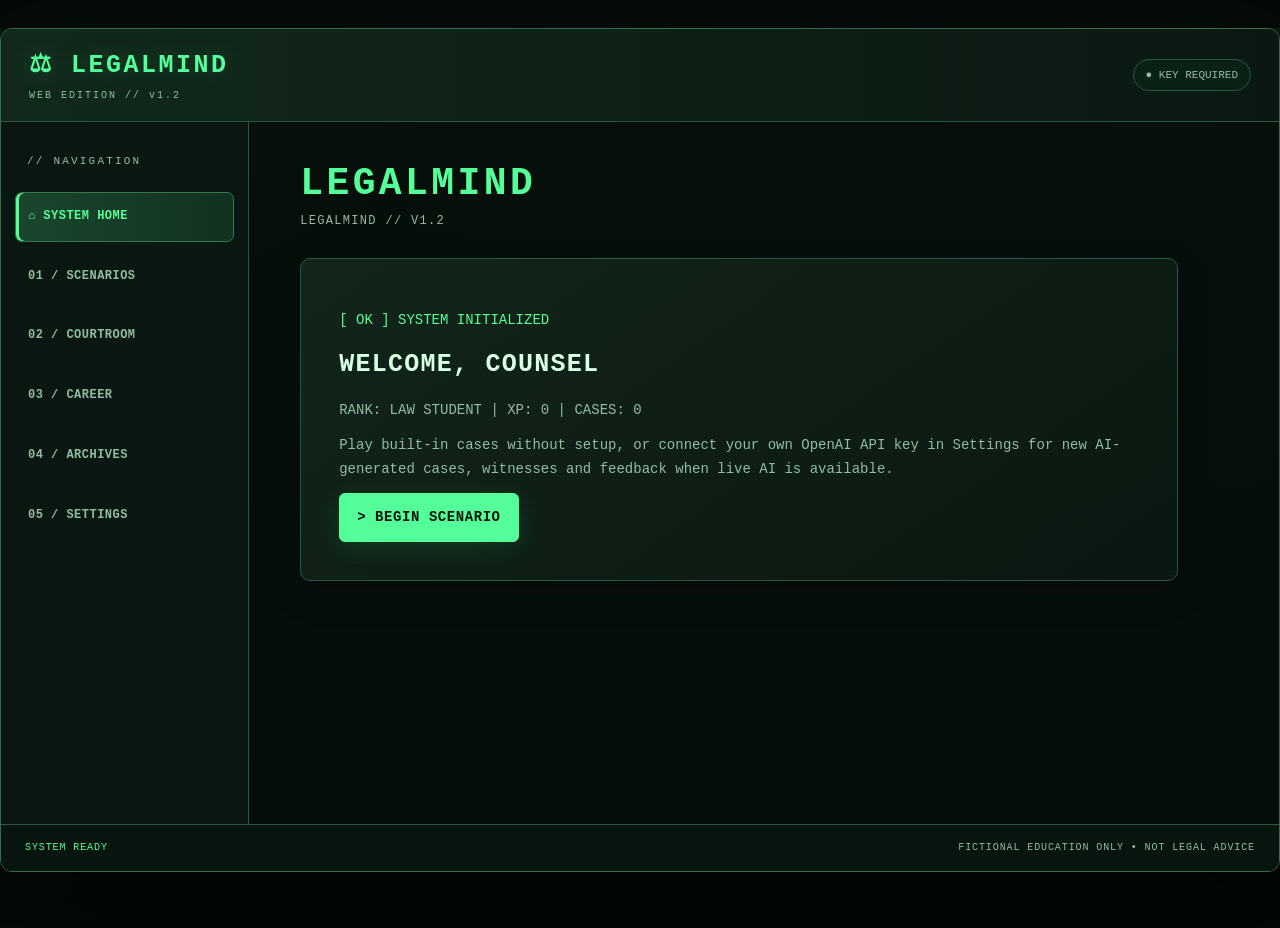
<file: docs/index.html>
<!doctype html>
<html lang="en"><head><meta charset="utf-8"><meta name="viewport" content="width=device-width,initial-scale=1,viewport-fit=cover"><meta name="theme-color" content="#081810"><meta name="description" content="LegalMind: free fictional legal practice with optional AI-powered gameplay using your own OpenAI API key.">
<title>LegalMind // Web</title><link rel="stylesheet" href="./style.css?v=api2">
<script src="./config.js?v=api3" defer></script><script src="./app.js?v=api2" defer></script></head>
<body><a href="#main" class="skip-link">Skip to game</a><div class="terminal"><header><div class="brand">⚖ LEGALMIND <small>WEB EDITION // v1.2</small></div><span id="online">● PRACTICE MODE</span></header>
<div class="shell"><nav aria-label="Game modes">
<button data-page="home">⌂ SYSTEM HOME</button>
<button data-page="scenario">01 / SCENARIOS</button>
<button data-page="courtroom">02 / COURTROOM</button>
<button data-page="career">03 / CAREER</button>
<button data-page="archives">04 / ARCHIVES</button>
<button data-page="settings">05 / SETTINGS</button>
</nav><main id="main" tabindex="-1" aria-live="polite"></main></div>
<footer><span id="notice">SYSTEM READY</span><span>FICTIONAL EDUCATION ONLY • NOT LEGAL ADVICE</span></footer></div></body></html>
</file>
<file: docs/style.css>
/* LEGALMIND WEB | COMMAND CENTER UI */
:root {
  color-scheme:dark;
  --bg:#050b08; --panel:#0d1913; --panel2:#11231a;
  --green:#54ff9a; --bright:#d9ffe5; --muted:#93bca3;
  --line:#285743; --warn:#ffd37a;
  font-family:Consolas,"Cascadia Code","Courier New",monospace;
}
*{box-sizing:border-box}
html{min-height:100%;background:#050a08}
body{
  margin:0;min-height:100vh;color:var(--bright);
  background:
    radial-gradient(ellipse at 85% 0%,rgba(37,120,72,.23),transparent 47%),
    linear-gradient(155deg,#07120d 0%,#040907 75%);
  font-size:14px;line-height:1.65;
}
button,input,textarea,select{font:inherit}
button{transition:background .15s,border-color .15s,transform .15s}
button:focus-visible,select:focus-visible,input:focus-visible,textarea:focus-visible{
  outline:2px solid var(--green);outline-offset:2px;
}
.terminal{
  position:relative;display:flex;flex-direction:column;
  margin:28px auto;max-width:1280px;min-height:calc(100vh - 56px);
  border:1px solid #386a50;border-radius:12px;overflow:hidden;
  background:rgba(7,15,11,.97);
  box-shadow:0 26px 90px rgba(0,0,0,.65),0 0 70px rgba(19,110,62,.09);
}
.terminal::before{
  content:"";pointer-events:none;position:absolute;inset:0;
  background:repeating-linear-gradient(0deg,transparent 0,transparent 3px,rgba(52,255,137,.016) 4px);
  z-index:3;
}
header{
  display:flex;align-items:center;justify-content:space-between;gap:16px;
  min-height:82px;padding:16px 28px;
  background:linear-gradient(90deg,#12281b,#0a1811);
  border-bottom:1px solid var(--line);
}
.brand{font-weight:800;letter-spacing:.1em;font-size:25px;color:var(--green);text-shadow:0 0 22px rgba(84,255,154,.22)}
.brand small{
  display:block;font-size:10px;letter-spacing:.2em;color:var(--muted);
  font-weight:400;margin:0;padding-top:2px;
}
#online{padding:6px 12px;border:1px solid var(--line);border-radius:30px;color:var(--muted);font-size:11px;background:#0b2015}
.shell{display:grid;grid-template-columns:248px minmax(0,1fr);flex:1}
nav{display:flex;flex-direction:column;gap:10px;padding:30px 14px;background:#0a1610;border-right:1px solid var(--line)}
nav::before{content:"// NAVIGATION";font-size:11px;color:var(--muted);letter-spacing:.2em;padding:0 12px 12px}
nav button{
  width:100%;border:1px solid transparent;border-radius:7px;padding:14px 12px;
  background:transparent;color:var(--muted);font-weight:700;font-size:12px;
  text-align:left;letter-spacing:.04em;cursor:pointer;
}
nav button:hover{background:#173524;border-color:#244c35;color:var(--bright)}
nav button.active{
  background:linear-gradient(90deg,#1a462c,#123120);
  border-color:#347850;color:var(--green);
  box-shadow:inset 3px 0 0 var(--green);
}
main{min-width:0;padding:38px clamp(20px,4vw,58px);align-self:start;width:100%;max-width:980px}
h1{
  margin:0 0 5px;font-size:clamp(24px,3vw,38px);
  color:var(--green);line-height:1.25;letter-spacing:.09em;
}
main>p{margin:0 0 26px;font-size:12px;text-transform:uppercase;letter-spacing:.11em;color:var(--muted)}
h2{font-size:18px;color:var(--bright);letter-spacing:.05em;margin:0 0 14px}
p{color:var(--muted);margin:12px 0}
.panel{
  margin:18px 0;padding:clamp(18px,3vw,30px);
  background:linear-gradient(145deg,rgba(19,37,26,.98),rgba(10,23,16,.97));
  border:1px solid var(--line);border-radius:10px;
  box-shadow:0 12px 35px rgba(0,0,0,.18);
}
.panel>p:first-child:not(.casefacts){color:var(--green)}
.panel:has(#start){padding:38px}
.panel:has(#start) h2{font-size:25px}
.row{display:flex;align-items:center;flex-wrap:wrap;gap:12px}
.grid{display:grid;grid-template-columns:repeat(auto-fit,minmax(160px,1fr));gap:18px}
label{display:block;font-size:11px;letter-spacing:.12em;font-weight:700;color:var(--green);margin:16px 0 7px}
input,textarea,select{
  width:100%;min-width:0;background:#08150f;border:1px solid #31543c;
  color:var(--bright);padding:13px 14px;border-radius:6px;
}
input::placeholder,textarea::placeholder{color:#718f7b}
textarea{min-height:165px;resize:vertical;line-height:1.7}
button:not(nav button){
  padding:12px 17px;color:var(--green);background:#153320;
  border:1px solid #356f4a;border-radius:6px;cursor:pointer;font-weight:700;letter-spacing:.04em;
}
button:not(nav button):hover:not(:disabled){background:#245437;border-color:var(--green);transform:translateY(-1px)}
button:disabled{opacity:.5;cursor:not-allowed}
#start,#generate,#submit,#usekey{
  background:var(--green);color:#06140b;border-color:var(--green);
  box-shadow:0 6px 28px rgba(41,227,113,.14);
}
#start:hover,#generate:hover,#submit:hover,#usekey:hover{
  background:#aeffd0!important;color:#06140b!important;
}
.action{margin:18px 12px 8px 0}
.alert{color:var(--warn)!important}
.caption{font-size:11px;letter-spacing:.1em;text-transform:uppercase;color:var(--green)}
.casefacts,.result{white-space:pre-wrap;overflow-wrap:anywhere}
.casefacts{line-height:1.9;color:#c0d9c8}
.result{
  margin-top:18px;padding:16px;border-left:3px solid var(--green);
  color:#d9ffe5;line-height:1.8;background:#0a1c11;border-radius:4px;
}
.result:empty{display:none}
.transcript{
  padding:20px;border:1px solid var(--line);background:#07130c;
  min-height:95px;max-height:320px;overflow:auto;
  border-radius:6px;white-space:pre-wrap;color:#bbd8c5;line-height:1.8;
}
.tiny{font-size:12px}
footer{
  display:flex;justify-content:space-between;flex-wrap:wrap;gap:12px;
  padding:15px 24px;border-top:1px solid var(--line);
  background:#08140e;color:var(--muted);font-size:10px;letter-spacing:.09em;
}
#notice{color:var(--green)}
@media(max-width:800px){
  .terminal{margin:0;min-height:100vh;border:0;border-radius:0}
  .shell{grid-template-columns:1fr}
  nav{flex-direction:row;overflow-x:auto;padding:10px;border-right:0;border-bottom:1px solid var(--line);gap:5px}
  nav::before{display:none}
  nav button{white-space:nowrap;width:auto;flex-shrink:0;padding:11px}
  nav button.active{box-shadow:inset 0 -3px 0 var(--green)}
  main{padding:25px 16px}
  header{padding:12px 16px}
  .brand{font-size:18px}
  .panel{margin:14px 0}
}
@media(prefers-reduced-motion:reduce){button{transition:none}}


/* Cross-device layout and touchscreen improvements */
html { -webkit-text-size-adjust:100%; }
body { overflow-x:hidden; }
.shell, main, .panel, .grid, .grid > div { min-width:0; }
button, select, input, textarea { max-width:100%; }
button { touch-action:manipulation; -webkit-tap-highlight-color:transparent; }
button:disabled { transform:none !important; }
.panel { overflow-wrap:anywhere; }
.casefacts, .result, .transcript { overflow-wrap:anywhere; }
.transcript { -webkit-overflow-scrolling:touch; }
textarea, input, select { font-size:16px; } /* Prevent iPhone focus zoom */
:where(button, input, select, textarea):focus-visible { outline-offset:3px; }
#notice { overflow-wrap:anywhere; }
@media (hover:none) {
  button:not(nav button):hover:not(:disabled) { transform:none; }
  nav button { min-height:44px; }
  button:not(nav button) { min-height:44px; }
}
@media (min-width:801px) and (max-width:1080px) {
  .shell { grid-template-columns:205px minmax(0,1fr); }
  nav { padding:22px 10px; }
  nav button { font-size:11px; padding:12px 9px; }
  main { padding:28px 24px; }
}
@media (max-width:800px) {
  .terminal { min-height:100dvh; width:100%; }
  .shell { display:block; }
  nav {
    position:sticky;top:0;z-index:5;
    width:100%;max-width:100vw;scroll-snap-type:x proximity;
    scrollbar-width:thin;overscroll-behavior-x:contain;
  }
  nav button { scroll-snap-align:start;min-height:44px; }
  header { min-height:72px; }
  .brand { letter-spacing:.05em; }
  #online { font-size:10px;white-space:nowrap; }
  main { max-width:100%;padding:24px 18px 40px; }
  main > p { font-size:11px; }
  h1 { font-size:clamp(24px,6vw,34px);letter-spacing:.04em; }
  .grid { grid-template-columns:repeat(auto-fit,minmax(min(100%,190px),1fr));gap:12px; }
  .panel:has(#start) { padding:24px; }
  footer { padding:14px 18px; }
}
@media (max-width:520px) {
  header { align-items:flex-start;gap:10px;flex-wrap:wrap; }
  #online { margin-left:0; }
  nav { gap:6px; }
  nav button { font-size:12px; }
  main { padding:20px 12px 30px; }
  .panel { padding:18px 14px; }
  .panel:has(#start) { padding:20px 16px; }
  .grid { grid-template-columns:1fr; }
  label { font-size:12px; }
  button:not(nav button) { display:block;width:100%;margin:8px 0;white-space:normal; }
  .panel .row { display:block; }
  textarea { min-height:190px; }
  footer { flex-direction:column;gap:4px; }
}
@media (max-width:360px) {
  .brand { font-size:16px; }
  .panel { padding:14px 11px; }
  h1 { font-size:23px; }
}
@media (prefers-contrast:more) {
  :root { --muted:#c3e3cd;--line:#69b78c; }
  nav button { border-color:var(--line); }
}
@media (prefers-reduced-motion:reduce) {
  html { scroll-behavior:auto; }
  *, *::before, *::after { transition-duration:0s!important;animation-duration:0s!important; }
}

/* Keyboard users can bypass the navigation on any device. */
.skip-link { position:absolute;top:-80px;left:12px;z-index:50;background:#54ff9a;color:#06140b;padding:10px 14px;border-radius:6px;font-weight:bold; }
.skip-link:focus { top:12px; }
@supports(padding:env(safe-area-inset-left)) {
  @media(max-width:800px) {
    header, main, footer {padding-left:max(14px,env(safe-area-inset-left));padding-right:max(14px,env(safe-area-inset-right));}
  }
}
</file>
